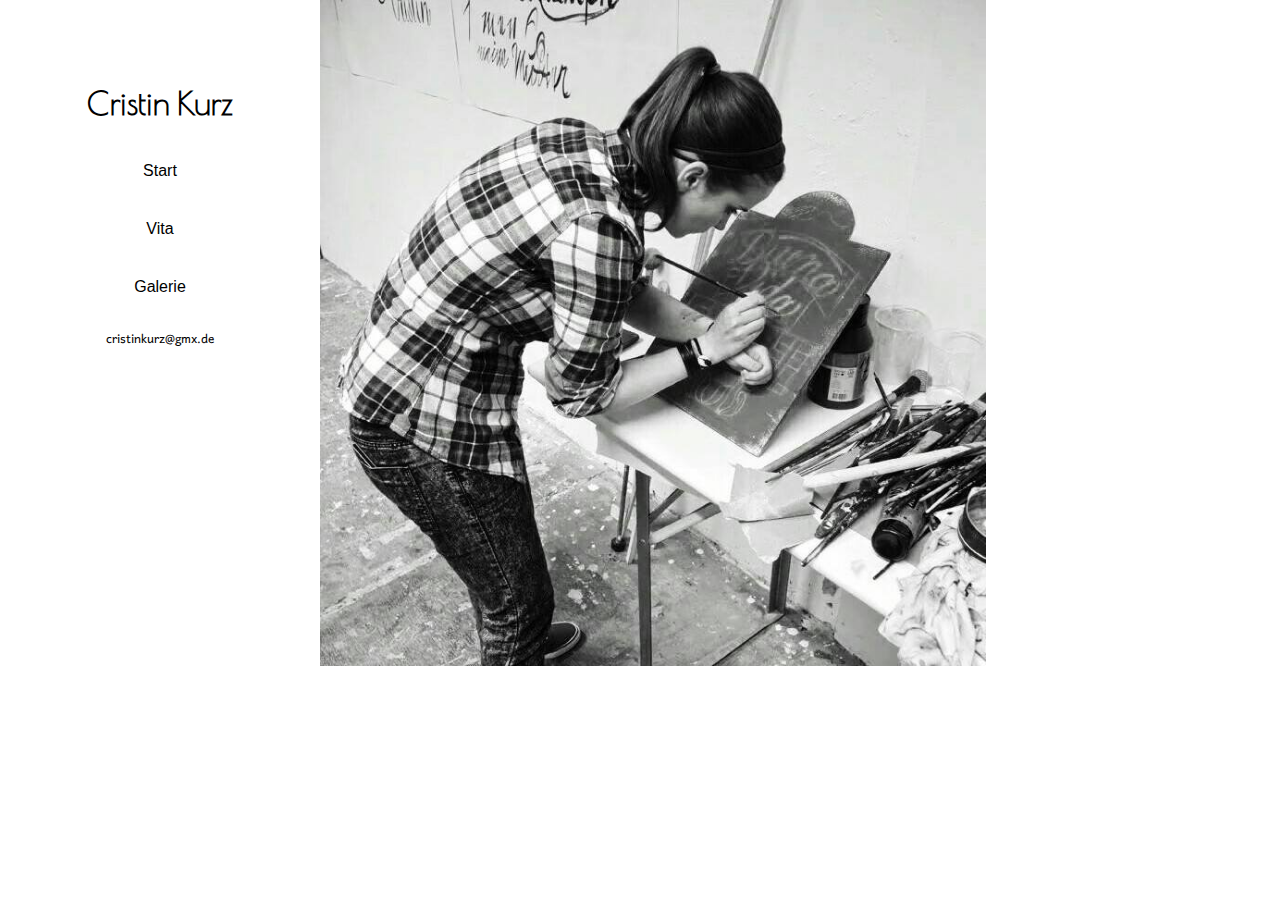
<file: index.html>
<html>
  <head>
    <meta charset="utf-8">
    <title>Cristin</title>
    <link href="CSS/stylesheet.css" rel="stylesheet" type="text/css"/>
    <link href="https://fonts.googleapis.com/css?family=Harmattan|Poiret+One" rel="stylesheet">
  </head>

  <body>
    <header class="header">
      <ul class="navigation">
        <h1> Cristin Kurz </h1>
        <li><a href="index.html">Start</a></li>
        <li><a href="vita.html">Vita</a></li>
        <li><a href="galerie.html">Galerie</a></li>
      </ul>

      <a class="mailto_link" href="mailto:cristinkurz@gmx.de">cristinkurz@gmx.de</a>

    </header>

    <section class="content">
      <img src="images/startbild.jpg" alt="Profilbild"/>
    </section>
  </body>

</html>
</file>
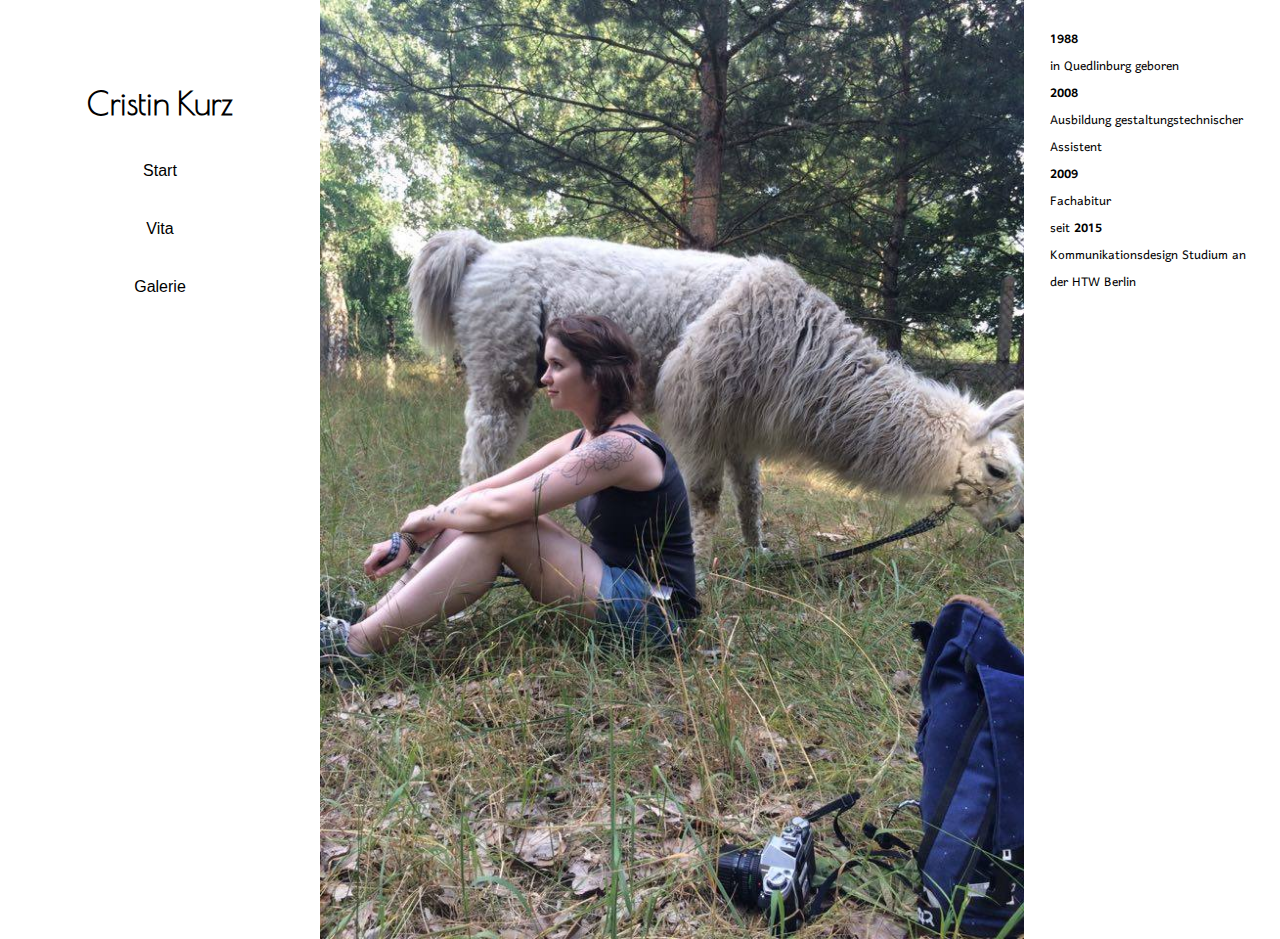
<file: vita.html>
<html>
  <head>
    <meta charset="utf-8">
    <title>Cristin</title>
    <link href="CSS/vita.css" rel="stylesheet" type="text/css"/>
    <link href="https://fonts.googleapis.com/css?family=Harmattan|Poiret+One" rel="stylesheet">
  </head>

  <body>
    <header class="header">
      <ul class="navigation">
        <h1> Cristin Kurz </h1>
        <li><a href="index.html">Start</a></li>
        <li><a href="vita.html">Vita</a></li>
        <li><a href="galerie.html">Galerie</a></li>
      </ul>
    </header>


      </div>

    <section class="content">
      <img src="images/lama.jpg" alt="lama"/>
    </section>

    <section class="lebenslauf">
    <p>
     <strong>1988</strong> <br> in Quedlinburg geboren <br>
     <strong>2008</strong> <br> Ausbildung gestaltungstechnischer Assistent <br>
     <strong>2009</strong> <br> Fachabitur <br>
     seit <strong>2015</strong> <br> Kommunikationsdesign Studium an der HTW Berlin <br>
   </p>
 </section>

  </div>


  </body>

</html>
</file>
<file: CSS/stylesheet.css>
*{
  padding: 0;
  margin: 0;
  box-sizing: border-box;
  -webkit-box-sizing: border-box;
  -moz-box-sizing: border-box;
}

body,html{
  width: 100%;
  height: 100%;
  position: relative;

  font-family: 'Harmattan', sans-serif;

}

img{
  width: 100%;
  height:auto;
  display:block;
  border: 0;
}

h1,h2,h3,h4,h5,h6{
  font-family: 'Poiret One', cursive;
}

header,section,footer{
  display: block;
  float:left;
}
.header{
  width: 25%;
  height: 100%;
}

.navigation{
  padding-top: 20%;
  width: 100%;
  text-align: center;
}
.navigation h1{
  padding:20px 0;
}
.navigation li{
  display: block;
  list-style: none;

}

.navigation li a{
  font-family: Helvetica;
  color: #000000;
  text-decoration:none;
  padding: 20px;
  display: block;
}

.navigation li a:hover{
  background: #000;
  color: #fff;
}

.mailto_link{
  text-decoration: none;
  color:#000;
  text-align: center;
  display: block;
  padding: 10px;
  margin: 0 auto;
}

.mailto_link:hover{
  text-decoration: underline;
}


.content{
  width: 70%;
  height: 100%;
  padding-right: 18%;
}
</file>
<file: CSS/vita.css>
@import "stylesheet.css";

.content{
  width: 55%;
  padding: 0;
}

.lebenslauf{
  width: 20%;
  height: 100%;
  padding:2%;
}
</file>
